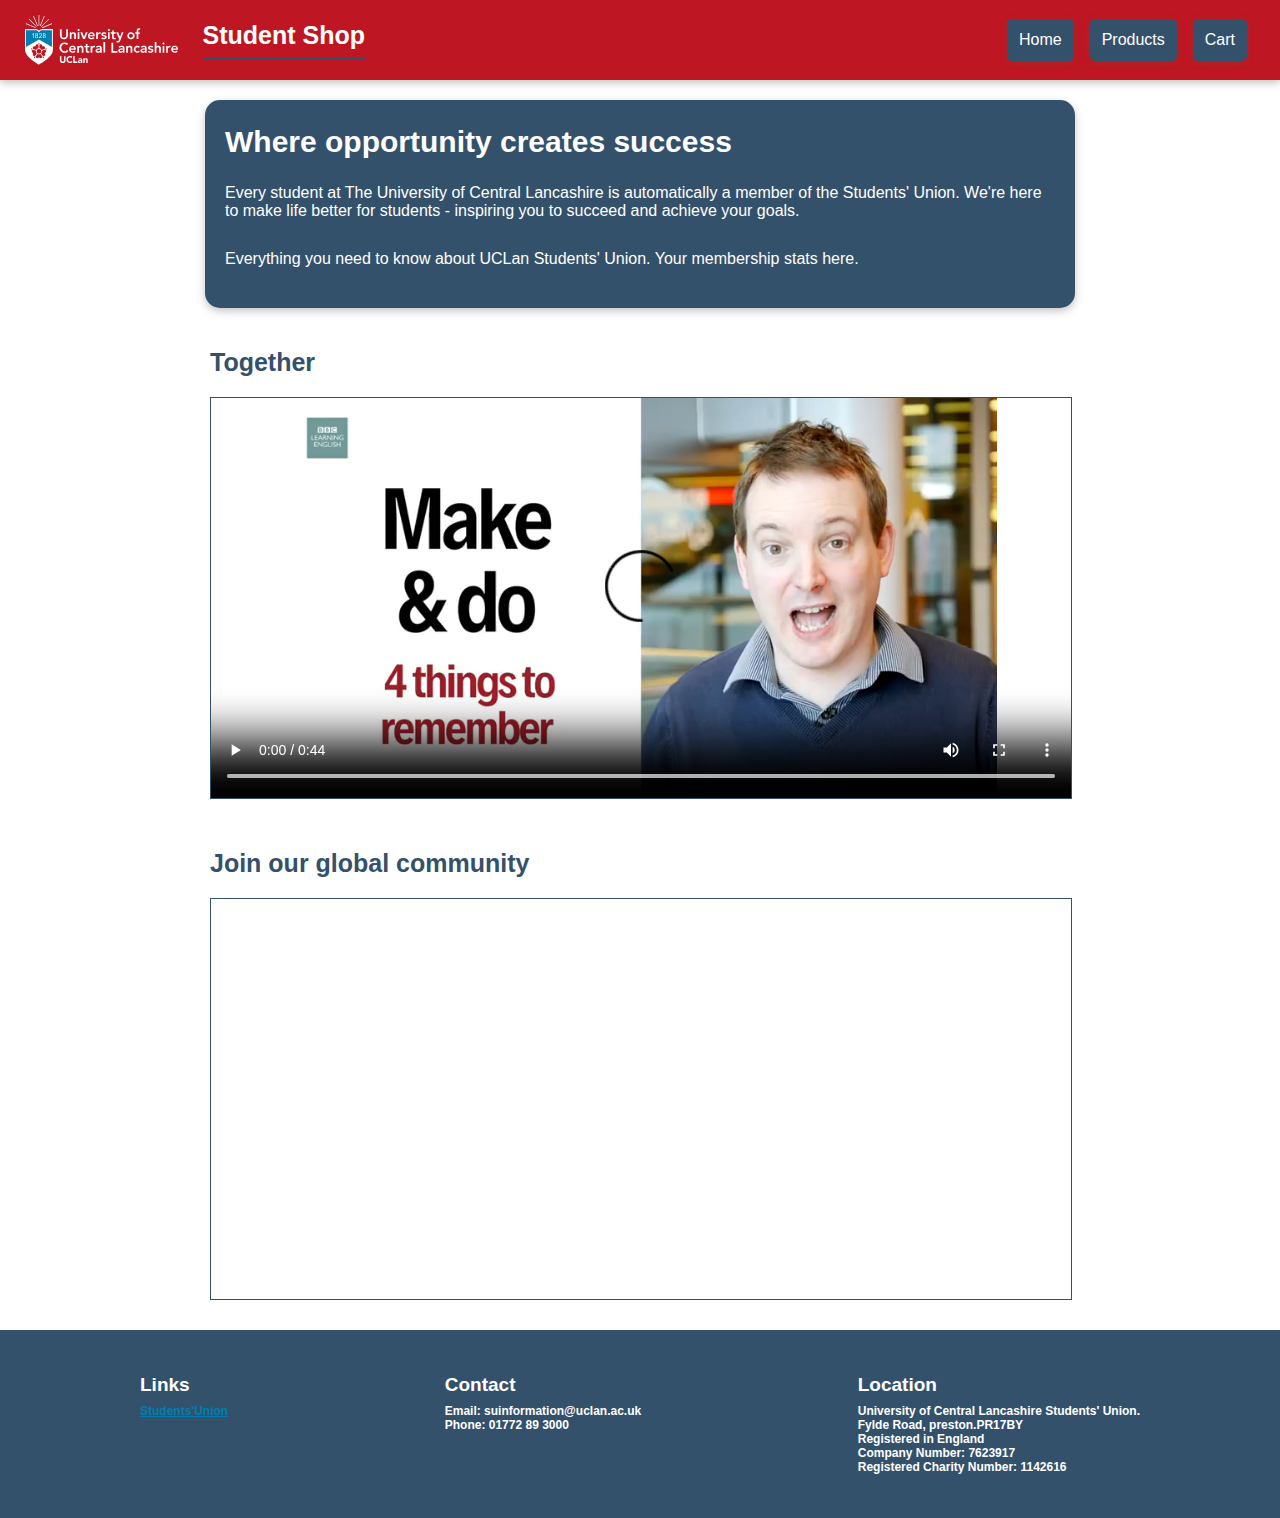
<file: index.html>
<!DOCTYPE html>
<html lang="en">
<head>
    <meta charset="UTF-8">
    <meta http-equiv="X-UA-Compatible" content="IE=edge">
    <meta name="viewport" content="width=device-width, initial-scale=1.0">
    <link rel="stylesheet" href="./styles/style.css">
    <title>project-home</title>
</head>
<body>
    <header id="header" class="header">
        <!-- Nav start -->
        <nav class="nav">
            <div class="LeftContainer">
                <img  class="nav-logo" src="./images/logo.svg" alt="logo"/>
                <h1 class="nav-title">
                    Student Shop
                </h1>
            </div>
            <div class="rightContainer">
                <ul class="nav-list">
                    <a href="./index.html">
                        <li class="button-one">
                            Home
                        </li>
                    </a>
                    <a href="./products.html">
                        <li class="button-one">
                            Products
                        </li>
                    </a>
                    <a href="./cart.html">
                        <li class="button-one">
                            Cart
                        </li>
                    </a>
                </ul>
                <!-- menu icon -->
                <div onclick="clickbtn()" id="menuButton" class="menu-icon-container button-one">
                        <img class="menu-icon" src="./images/menu-icon.png" alt="menu-icon">
                </div>
            </div>
        </nav>
        <!-- Nav end -->
        <!-- mobile-list start -->
        <div id="mobileList" class="mobile-list-container">
            <ul class="mobile-list">
                <a href="./index.html">
                    <li class="button-one">
                        Home
                    </li>
                </a>
                <a href="./products.html">
                    <li class="button-one">
                        Products
                    </li>
                </a>
                <a href="./cart.html">
                    <li class="button-one">
                        Cart
                    </li>
                </a>
            </ul>
        </div>
        <!-- mobile-list end -->
    </header>
    <!-- main start -->
    <main id="main" class="main">
        <div class="main-banner">
            <h1 class="main-banner-title">Where opportunity creates success</h1>
            <P class="main-banner-info">
                Every student at The University of Central Lancashire is automatically a member of the Students' Union.

                We're here to make life better for students - inspiring you to succeed and achieve your goals.
            </P>
            <p class="main-banner-info">
                Everything you need to know about UCLan Students' Union. Your membership stats here.
            </p>
        </div>
        <section class="video-section-one">
            <h3 class="video-title">Together</h3>
            <div class="video-container">
                <!--  video "html element"  -->
                <video id="h-video" width="100%" height="100%" controls>
                    <source src="./video/V-1.mp4" type="video/mp4">
                    this message Show when browser does not support the video tag.
                  </video>
            </div>
        </section>
        <section class="video-section-Two">
            <h3 class="video-title">Join our global community</h3>
            <div class="video-container">
                <!--  youtube video  -->
                <iframe id="y-video" width="100%" height="100%"
                 src="https://www.youtube.com/embed/juKd26qkNAw" frameborder="0" 
                 allow="accelerometer; autoplay; clipboard-write; encrypted-media; gyroscope; picture-in-picture"
                 allowfullscreen>
                </iframe>
            </div>
        </section>
    </main>
    <!-- main end -->
    <!-- footer start -->
    <footer id="footer" class="footer">
        <div class="footer-links">
            <h3 class="footer-title">Links</h3>
            <a href="#">
                <h4>Students'Union</h4>
            </a>
        </div>
        <div class="footer-contact">
            <h3 class="footer-title">Contact</h3>
            <h4>Email: suinformation@uclan.ac.uk</h4>
            <h4>Phone: 01772 89 3000</h4>
        </div>
        <div class="footer-location">
            <h3 class="footer-title">Location</h3>
            <h4>University of Central Lancashire Students' Union.</h4>
            <h4>Fylde Road, preston.PR17BY</h4>
            <h4>Registered in England</h4>
            <h4>Company Number: 7623917</h4>
            <h4>Registered Charity Number: 1142616</h4>
        </div>
    </footer>
    <!-- footer end -->

    <!-- script -->
    <script src="./js/script.js"></script>
</body>
</html>
</file>
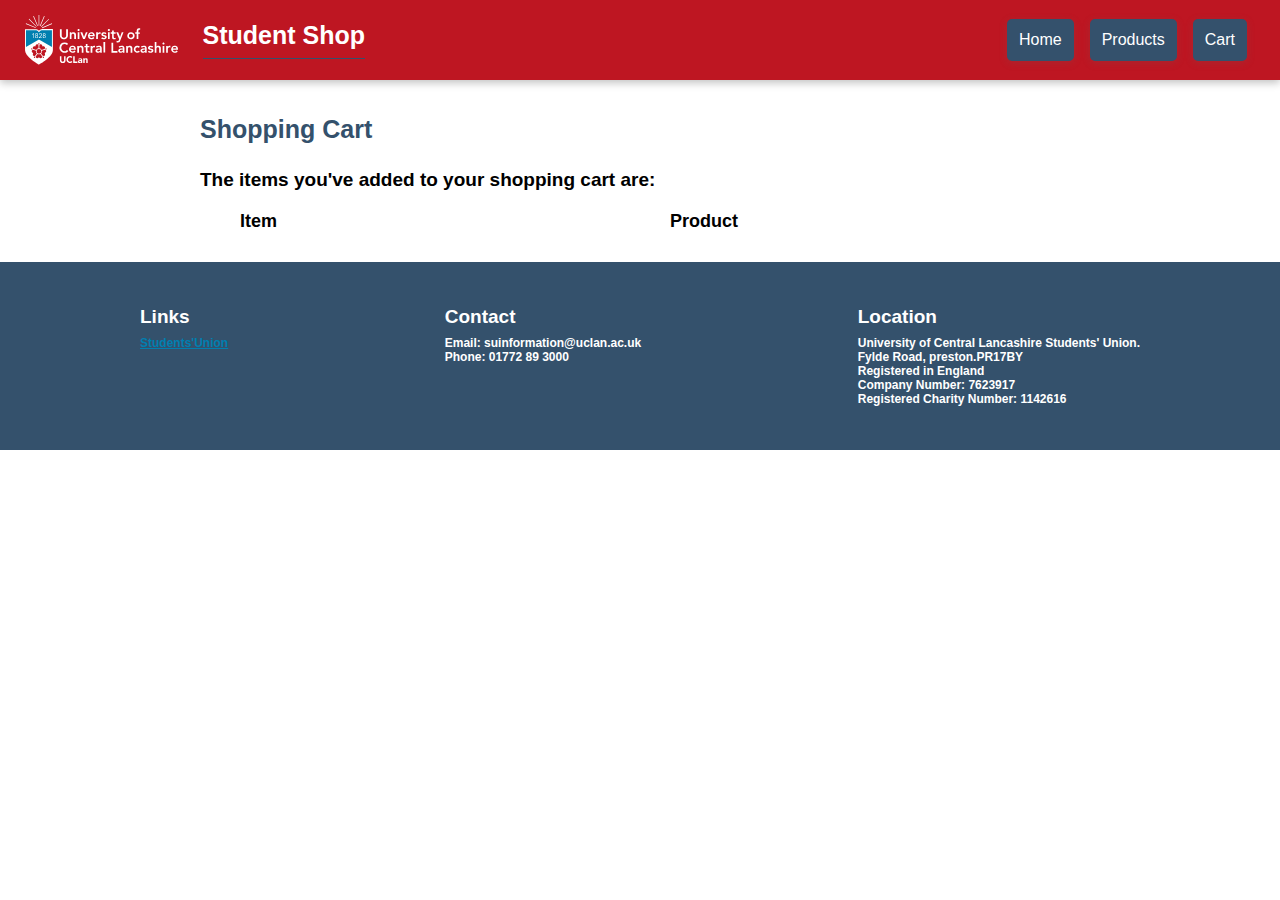
<file: cart.html>
<!DOCTYPE html>
<html lang="en">
<head>
    <meta charset="UTF-8">
    <meta http-equiv="X-UA-Compatible" content="IE=edge">
    <meta name="viewport" content="width=device-width, initial-scale=1.0">
    <link rel="stylesheet" href="./styles/style.css">
    <title>project-cart</title>
</head>
<body>
    <header id="header" class="header">
        <!-- Nav start -->
        <nav class="nav">
            <div class="LeftContainer">
                <img  class="nav-logo" src="./images/logo.svg" alt="logo"/>
                <h1 class="nav-title">
                    Student Shop
                </h1>
            </div>
            <div class="rightContainer">
                <ul class="nav-list">
                    <a href="./index.html">
                        <li class="button-one">
                            Home
                        </li>
                    </a>
                    <a href="./products.html">
                        <li class="button-one">
                            Products
                        </li>
                    </a>
                    <a href="./cart.html">
                        <li class="button-one">
                            Cart
                        </li>
                    </a>
                </ul>
                <!-- menu icon -->
                <div onclick="clickbtn()" id="menuButton" class="menu-icon-container button-one">
                        <img class="menu-icon" src="./images/menu-icon.png" alt="menu-icon">
                </div>
            </div>
        </nav>
        <!-- Nav end -->
        <!-- mobile-list start -->
        <div id="mobileList" class="mobile-list-container">
            <ul class="mobile-list">
                <a href="./index.html">
                    <li class="button-one">
                        Home
                    </li>
                </a>
                <a href="./products.html">
                    <li class="button-one">
                        Products
                    </li>
                </a>
                <a href="./cart.html">
                    <li class="button-one">
                        Cart
                    </li>
                </a>
            </ul>
        </div>
        <!-- mobile-list end -->
    </header>
    <!-- main start -->
    <main id="main" class="main">
        <!-- cart page -->
        <section class="cart-page-section">
            <h1 class="cart-page-title">
                Shopping Cart
            </h1>
            <h3 class="cart-page-info">
                The items you've added to your shopping cart are:
            </h3>
            <div class="cart-page-items-container">
                <div class="cart-page-title-container">
                    <h4 class="cart-page-item-title">
                        Item
                    </h4>
                    <h4 class="cart-page-Product-title">
                        Product
                    </h4>
                </div>
                <!-- cart item start -->
                <div id="cConteainer">
                    <div class="cart-item-container">
                        <div class="cart-item"
                            <img class="cart-item-image" src="./images/items/hoodies/hoodie (1).jpg" alt="cart-item-image">
                            <h4 class="cart-item-name">
                                Bright Green
                            </h4>
                        </div>
                        <div class="cart-item-info">
                            <h3 class="cart-item-product">
                                UCLan Hoodie (34)
                            </h3>
                            <h4 class="cart-item-price">
                                $39.99
                            </h4>
                        </div>
                    </div>
                </div>
                <!-- cart item end -->
            </div>
        </section>
    </main>
    <!-- main end -->
    <!-- footer start -->
    <footer id="footer" class="footer">
        <div class="footer-links">
            <h3 class="footer-title">Links</h3>
            <a href="#">
                <h4>Students'Union</h4>
            </a>
        </div>
        <div class="footer-contact">
            <h3 class="footer-title">Contact</h3>
            <h4>Email: suinformation@uclan.ac.uk</h4>
            <h4>Phone: 01772 89 3000</h4>
        </div>
        <div class="footer-location">
            <h3 class="footer-title">Location</h3>
            <h4>University of Central Lancashire Students' Union.</h4>
            <h4>Fylde Road, preston.PR17BY</h4>
            <h4>Registered in England</h4>
            <h4>Company Number: 7623917</h4>
            <h4>Registered Charity Number: 1142616</h4>
        </div>
    </footer>
    <!-- footer end -->
    <!-- script -->
    <script src="./js/script.js"></script>
</body>
</html>
</file>
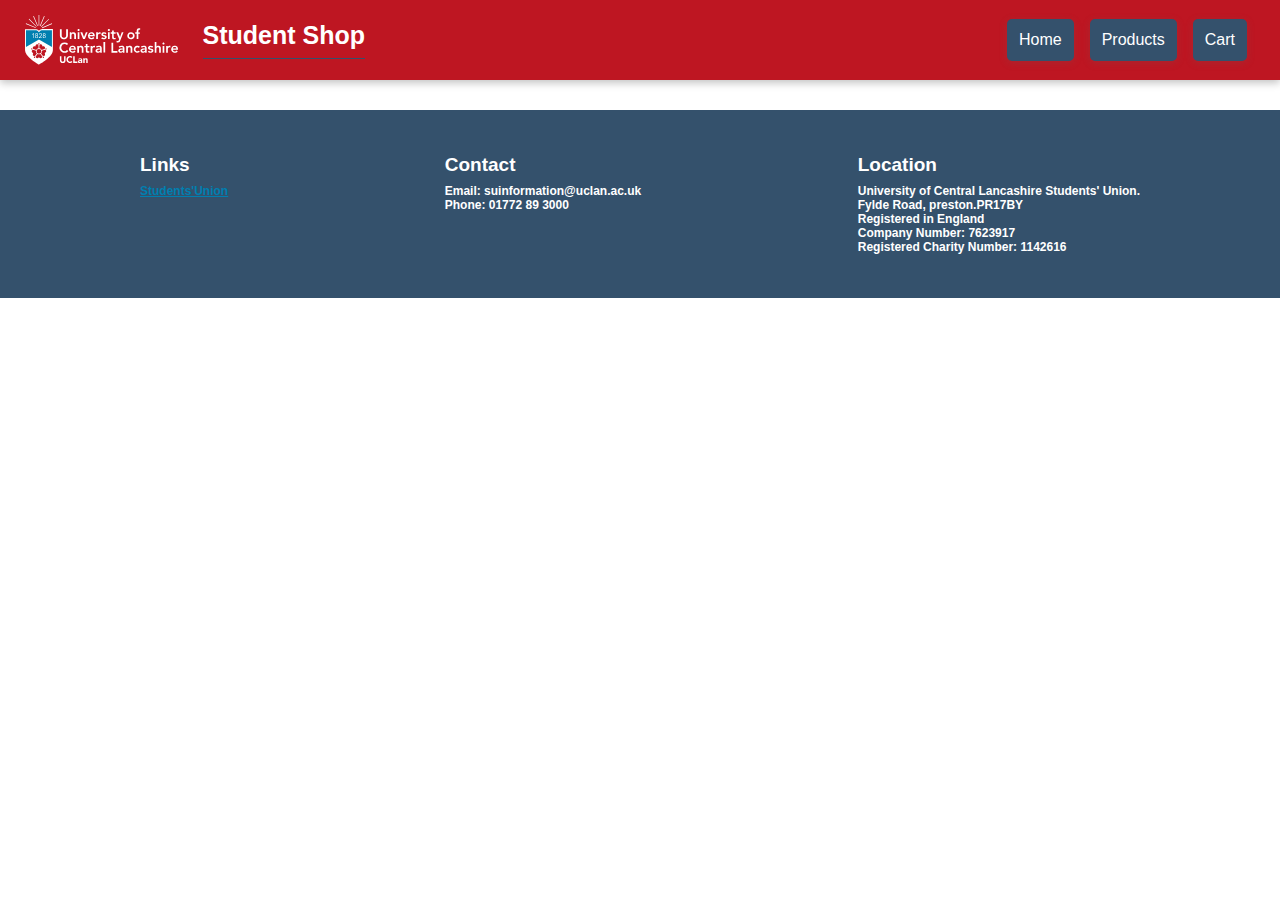
<file: item.html>
<!DOCTYPE html>
<html lang="en">
<head>
    <meta charset="UTF-8">
    <meta http-equiv="X-UA-Compatible" content="IE=edge">
    <meta name="viewport" content="width=device-width, initial-scale=1.0">
    <link rel="stylesheet" href="./styles/style.css">
    <title>project-Item</title>
</head>
<body>
    <header id="header" class="header">
        <!-- Nav start -->
        <nav class="nav">
            <div class="LeftContainer">
                <img  class="nav-logo" src="./images/logo.svg" alt="logo"/>
                <h1 class="nav-title">
                    Student Shop
                </h1>
            </div>
            <div class="rightContainer">
                <ul class="nav-list">
                    <a href="./index.html">
                        <li class="button-one">
                            Home
                        </li>
                    </a>
                    <a href="./products.html">
                        <li class="button-one">
                            Products
                        </li>
                    </a>
                    <a href="./cart.html">
                        <li class="button-one">
                            Cart
                        </li>
                    </a>
                </ul>
                <!-- menu icon -->
                <div onclick="clickbtn()" id="menuButton" class="menu-icon-container button-one">
                        <img class="menu-icon" src="./images/menu-icon.png" alt="menu-icon">
                </div>
            </div>
        </nav>
        <!-- Nav end -->
        <!-- mobile-list start -->
        <div id="mobileList" class="mobile-list-container">
            <ul class="mobile-list">
                <a href="./index.html">
                    <li class="button-one">
                        Home
                    </li>
                </a>
                <a href="./products.html">
                    <li class="button-one">
                        Products
                    </li>
                </a>
                <a href="./cart.html">
                    <li class="button-one">
                        Cart
                    </li>
                </a>
            </ul>
        </div>
        <!-- mobile-list end -->
    </header>
    <!-- main start -->
    <main id="main" class="main">
        <!-- item page -->
        <section id="itemSection" class="item-section">
            <div class="item">
                <div class="item-image-container">
                    <img class="item-image" src="./images/items/hoodies/hoodie (1).jpg" alt="item-image">
                </div>
                <div class="item-info-container">
                    <h4 class="item-name">
                        UCLan Hoodie (7) - Burgundy
                    </h4>
                    <h5 class="item-info">
                        cotton authentic character and practicality are combined in this comfy  warm and luxury hoodie for students that goes with everything to create casual looks
                    </h5>
                    <h5 class="item-price">
                        Only £39.99
                    </h5>
                    <button class="item-buy-button button-one">
                        Buy
                    </button>
                </div>
        </section>
        </div>
        <!-- item page -->
    </main>
    <!-- main end -->
    <!-- footer start -->
    <footer id="footer" class="footer">
        <div class="footer-links">
            <h3 class="footer-title">Links</h3>
            <a href="#">
                <h4>Students'Union</h4>
            </a>
        </div>
        <div class="footer-contact">
            <h3 class="footer-title">Contact</h3>
            <h4>Email: suinformation@uclan.ac.uk</h4>
            <h4>Phone: 01772 89 3000</h4>
        </div>
        <div class="footer-location">
            <h3 class="footer-title">Location</h3>
            <h4>University of Central Lancashire Students' Union.</h4>
            <h4>Fylde Road, preston.PR17BY</h4>
            <h4>Registered in England</h4>
            <h4>Company Number: 7623917</h4>
            <h4>Registered Charity Number: 1142616</h4>
        </div>
    </footer>
    <!-- footer end -->

    <!-- script -->
    <script src="./js/script.js"></script>
</body>
</html>
</file>
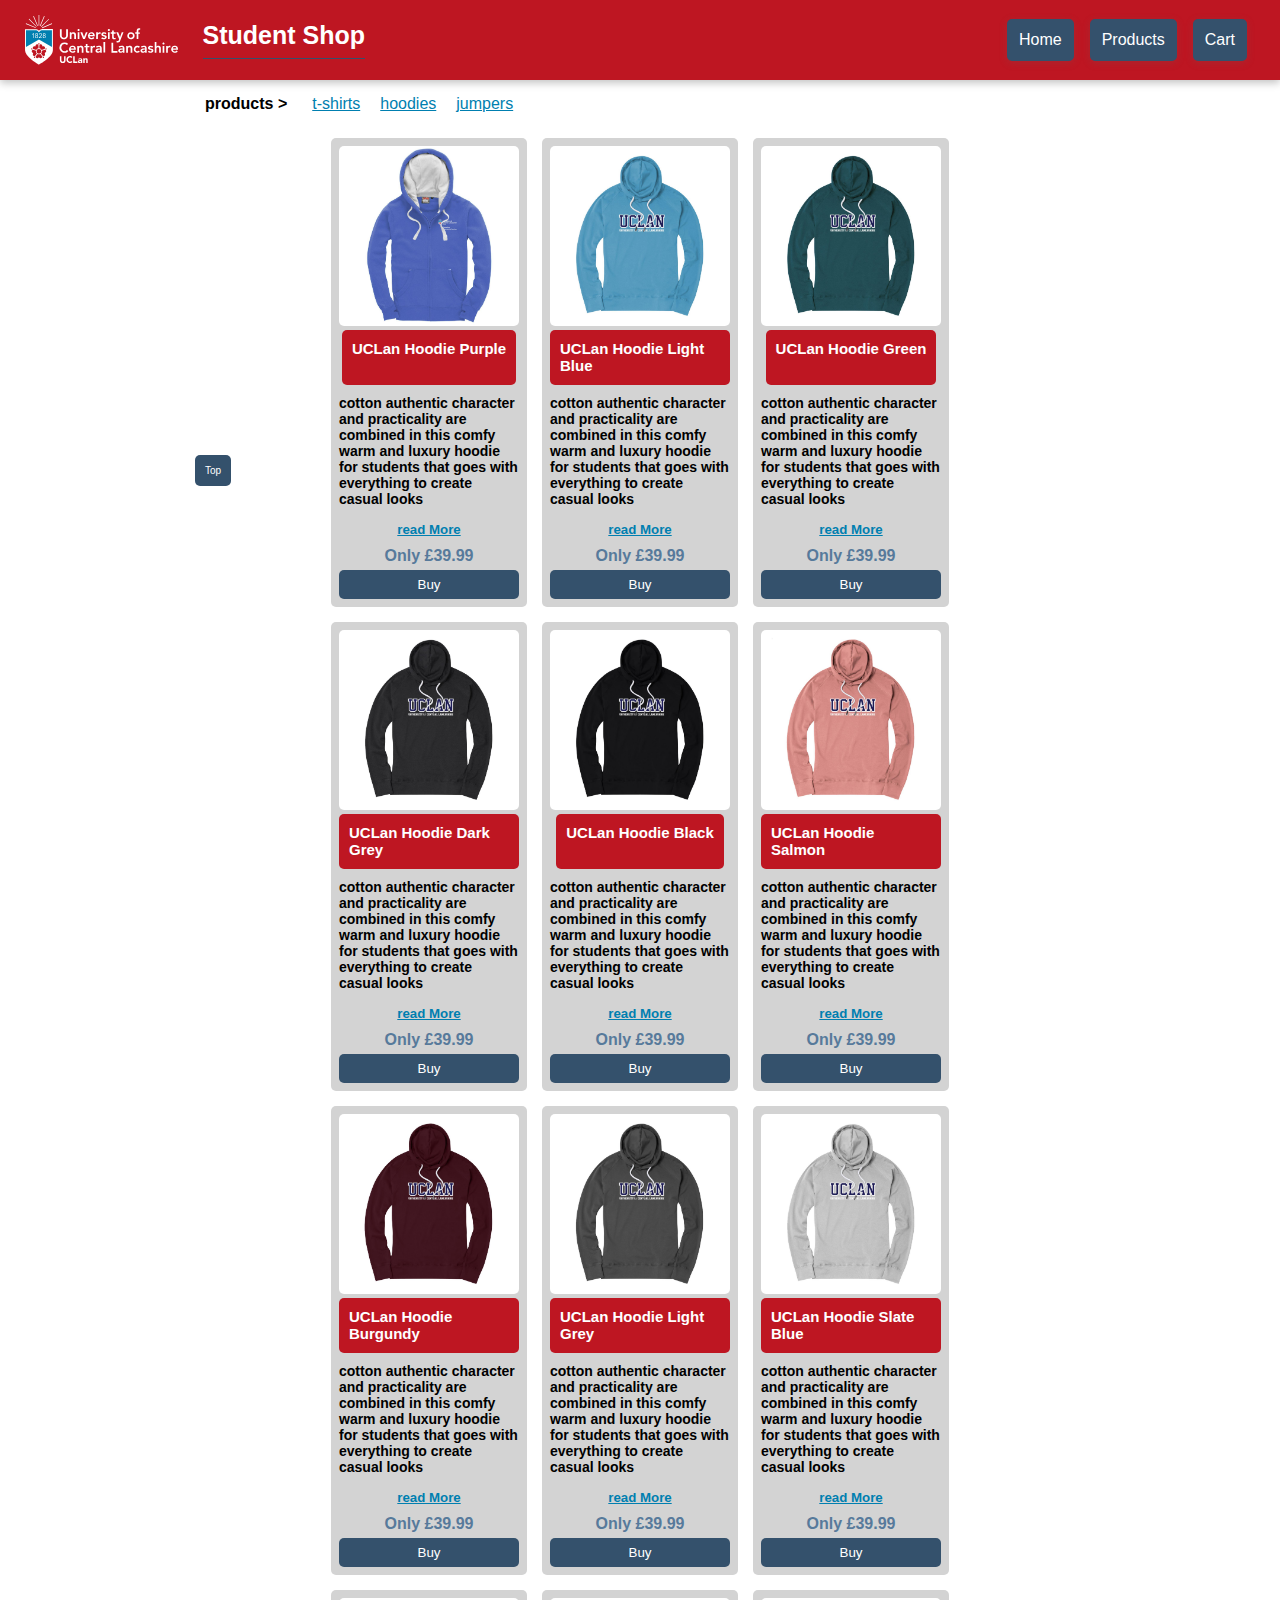
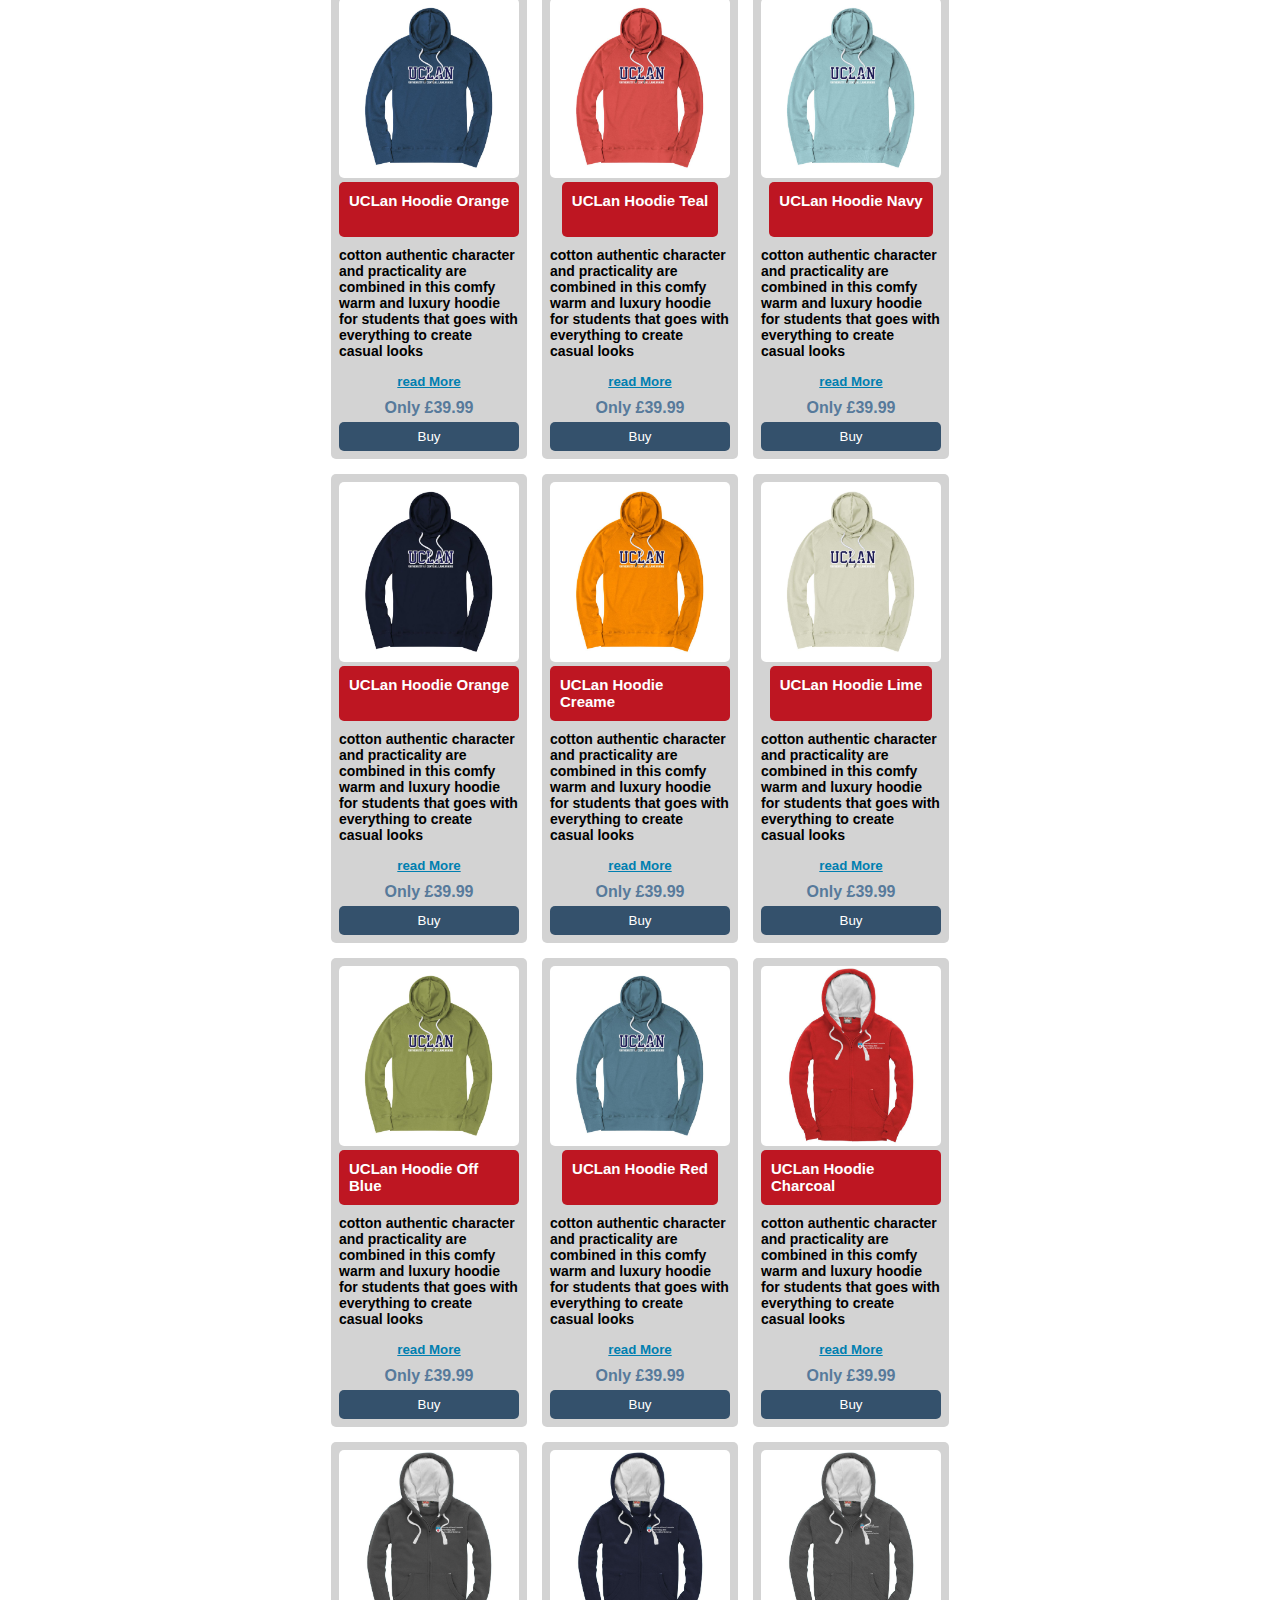
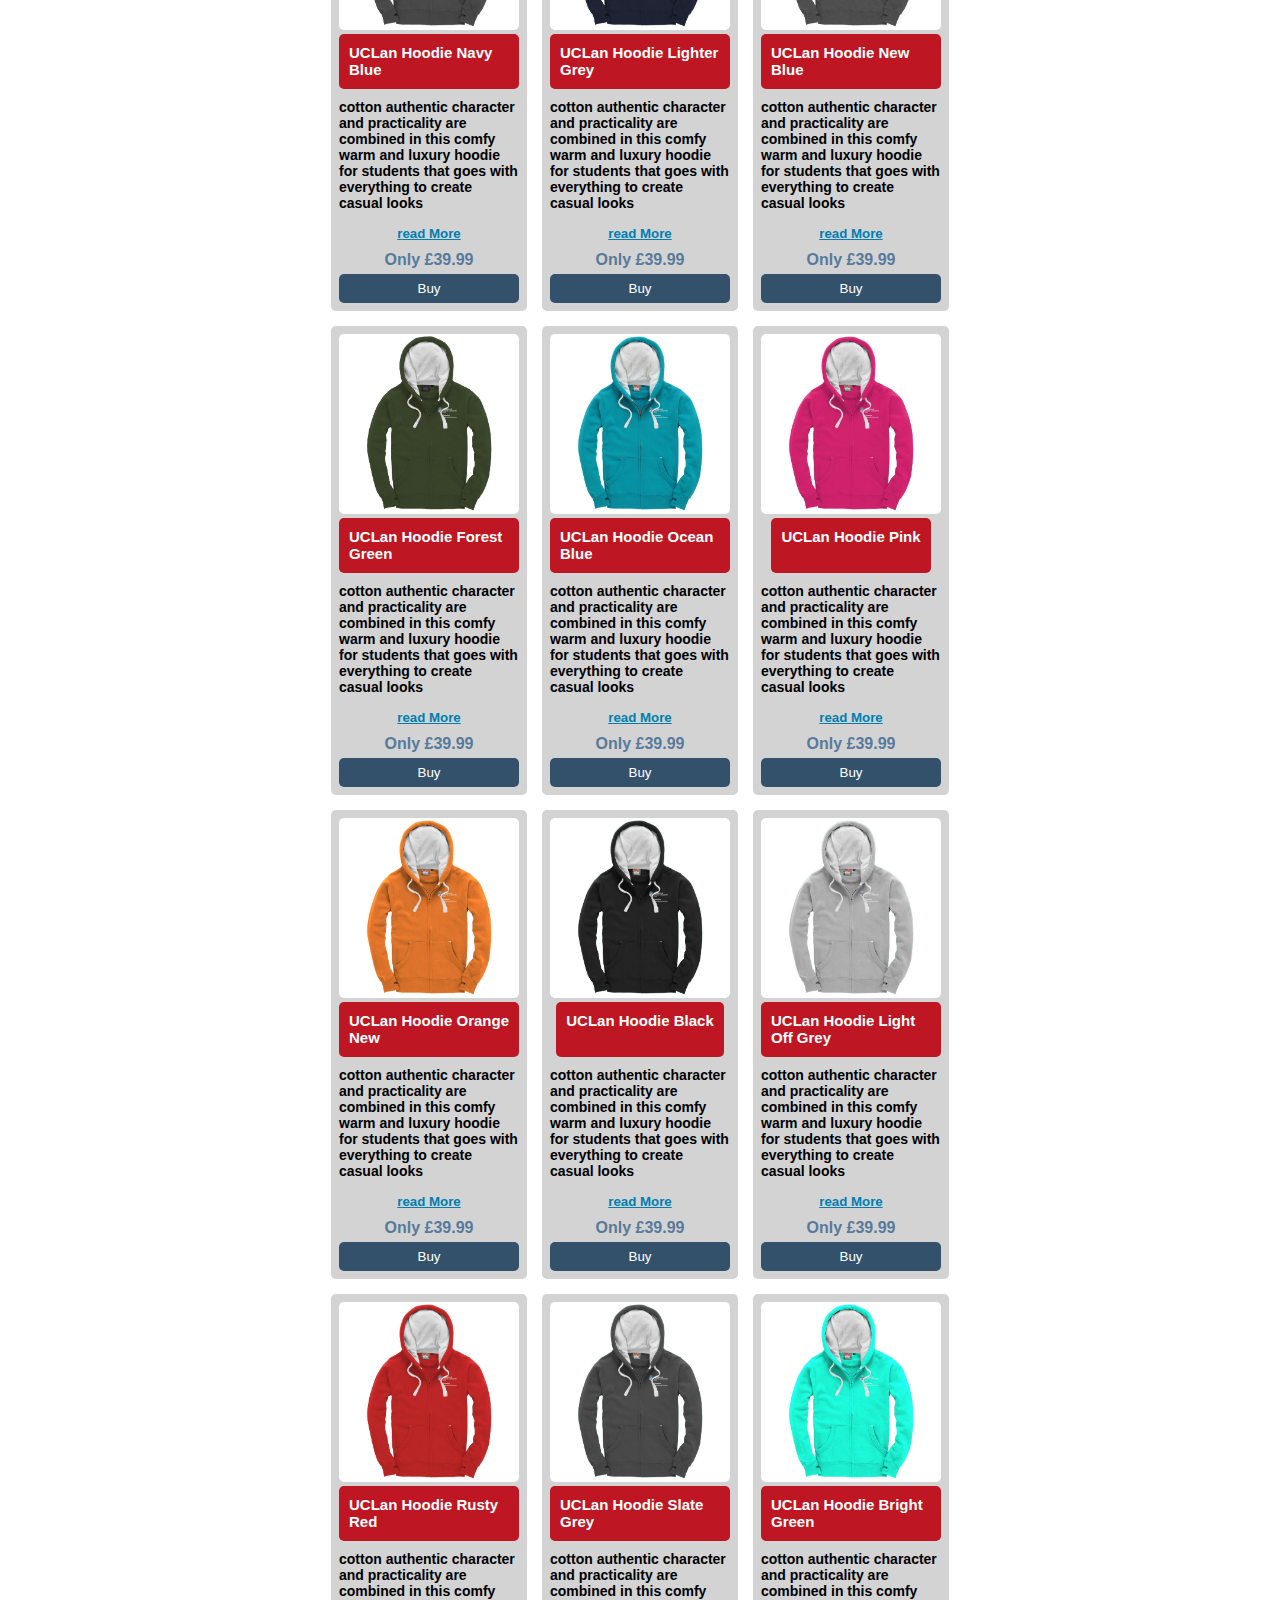
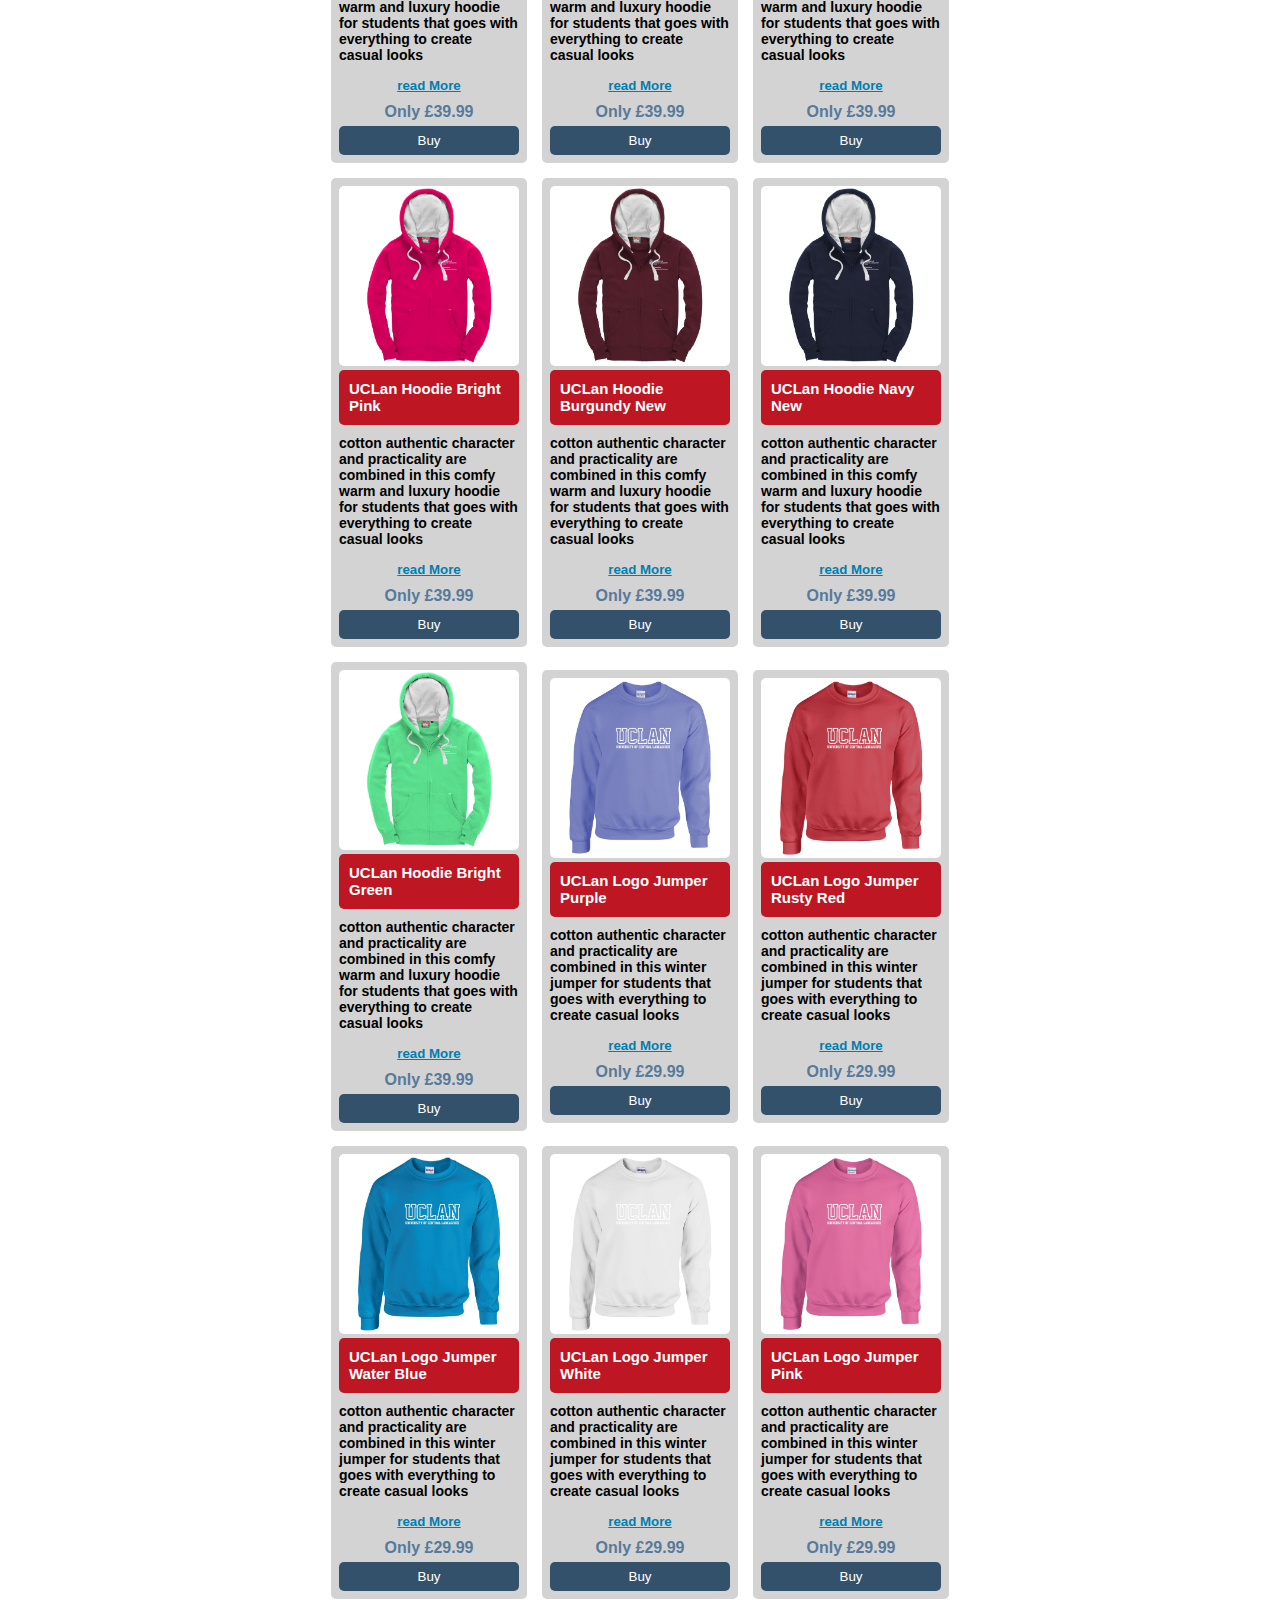
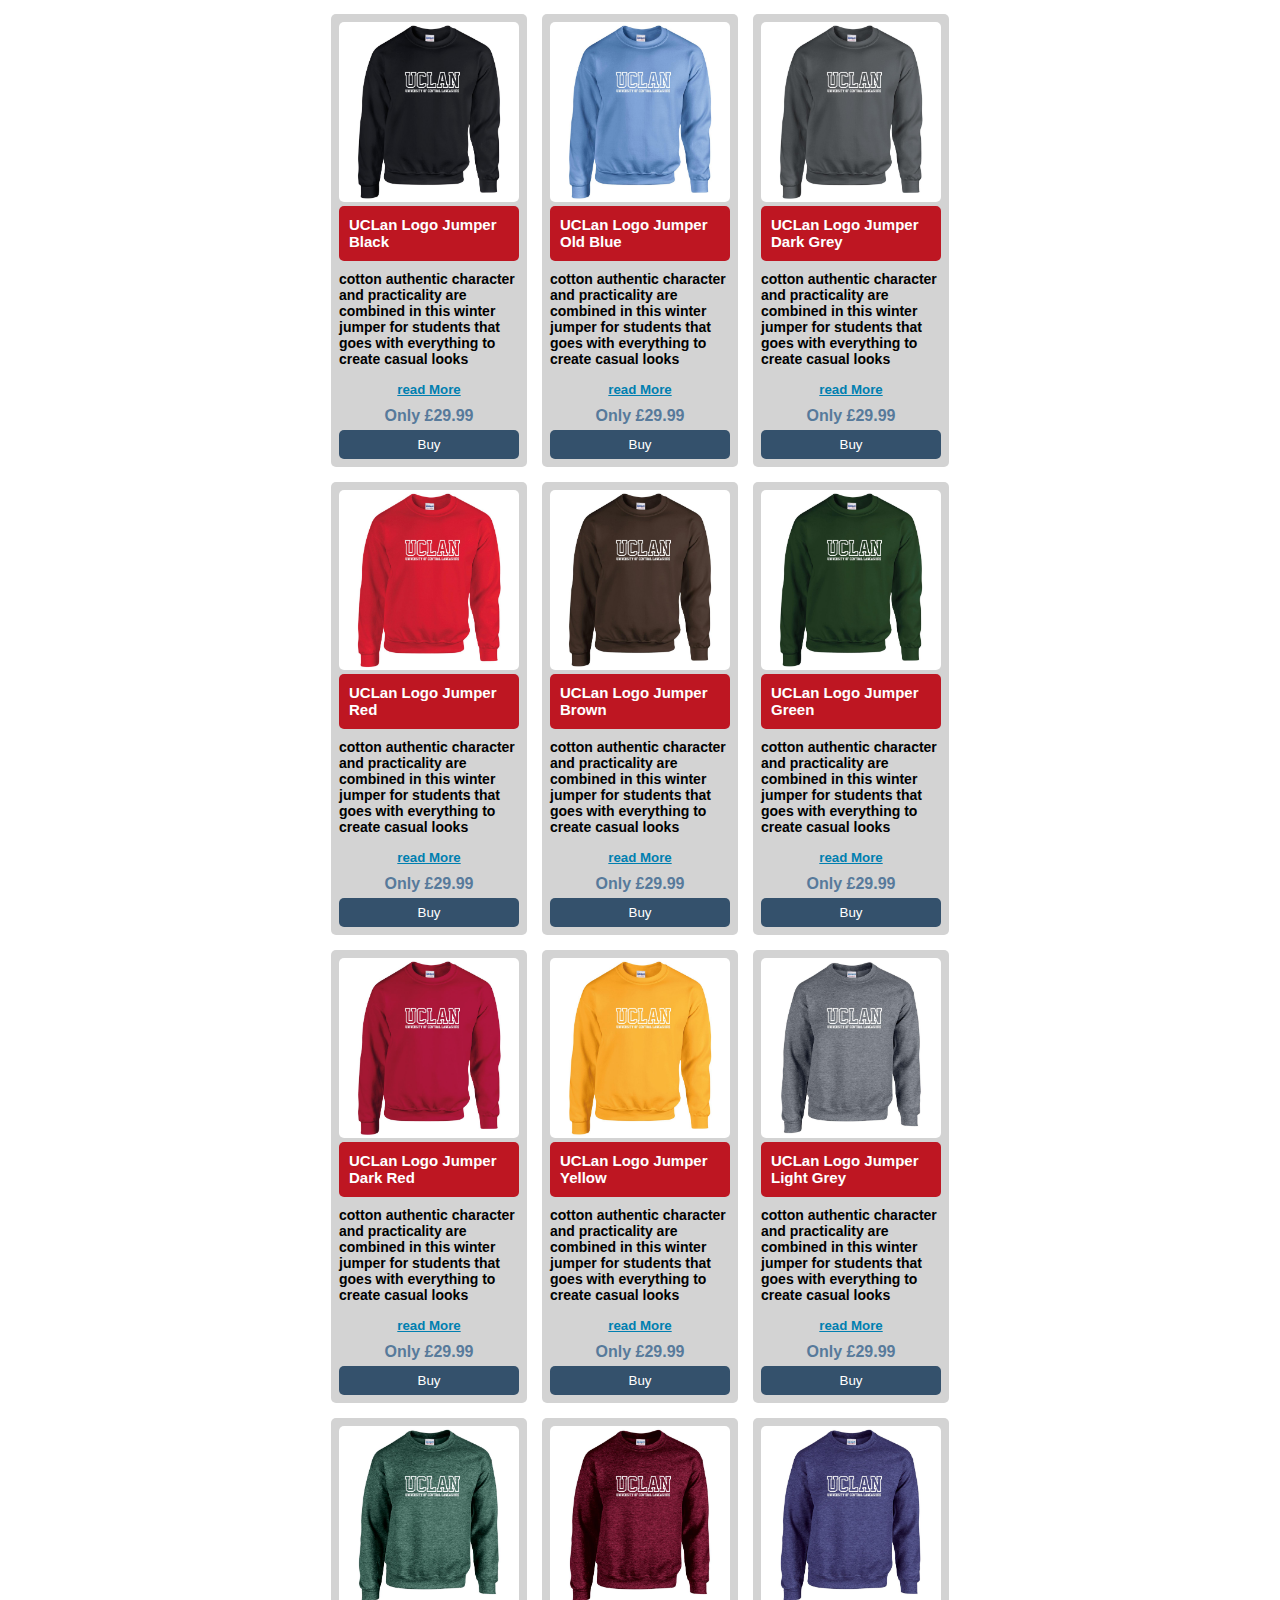
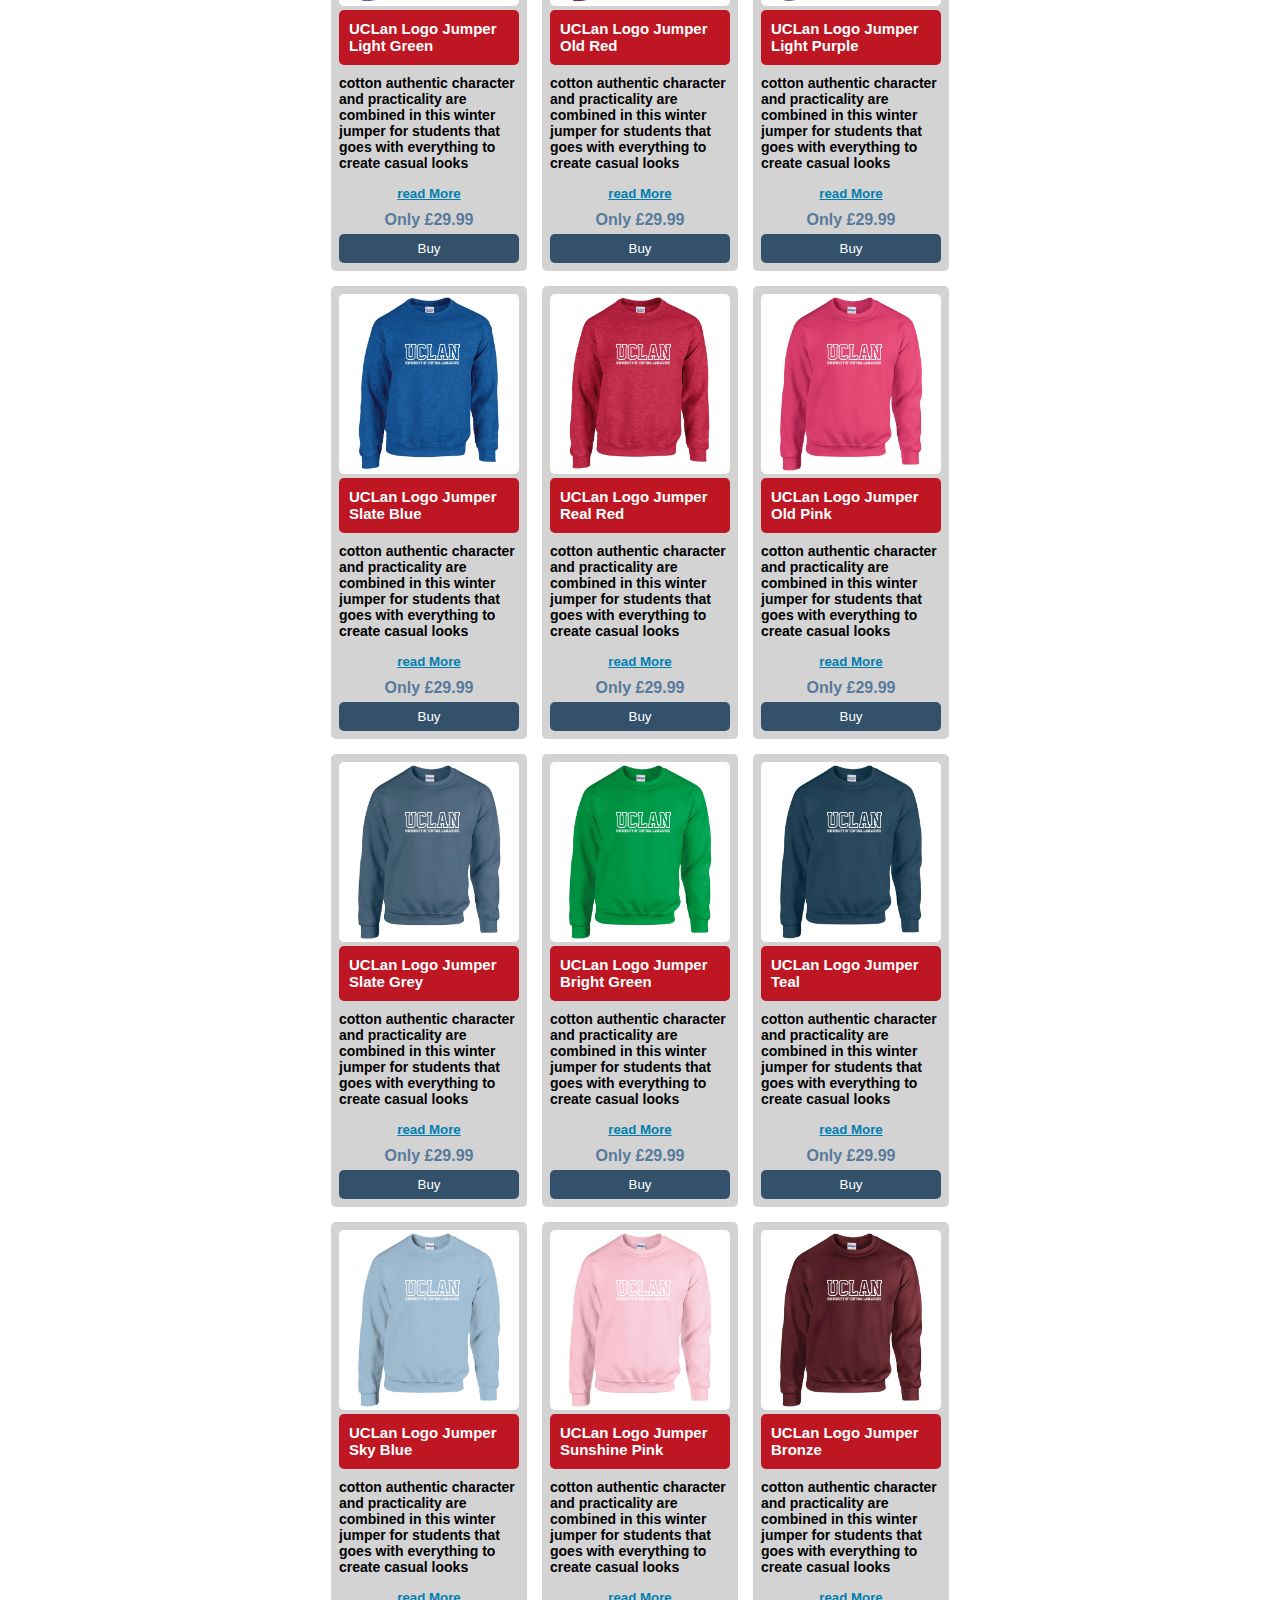
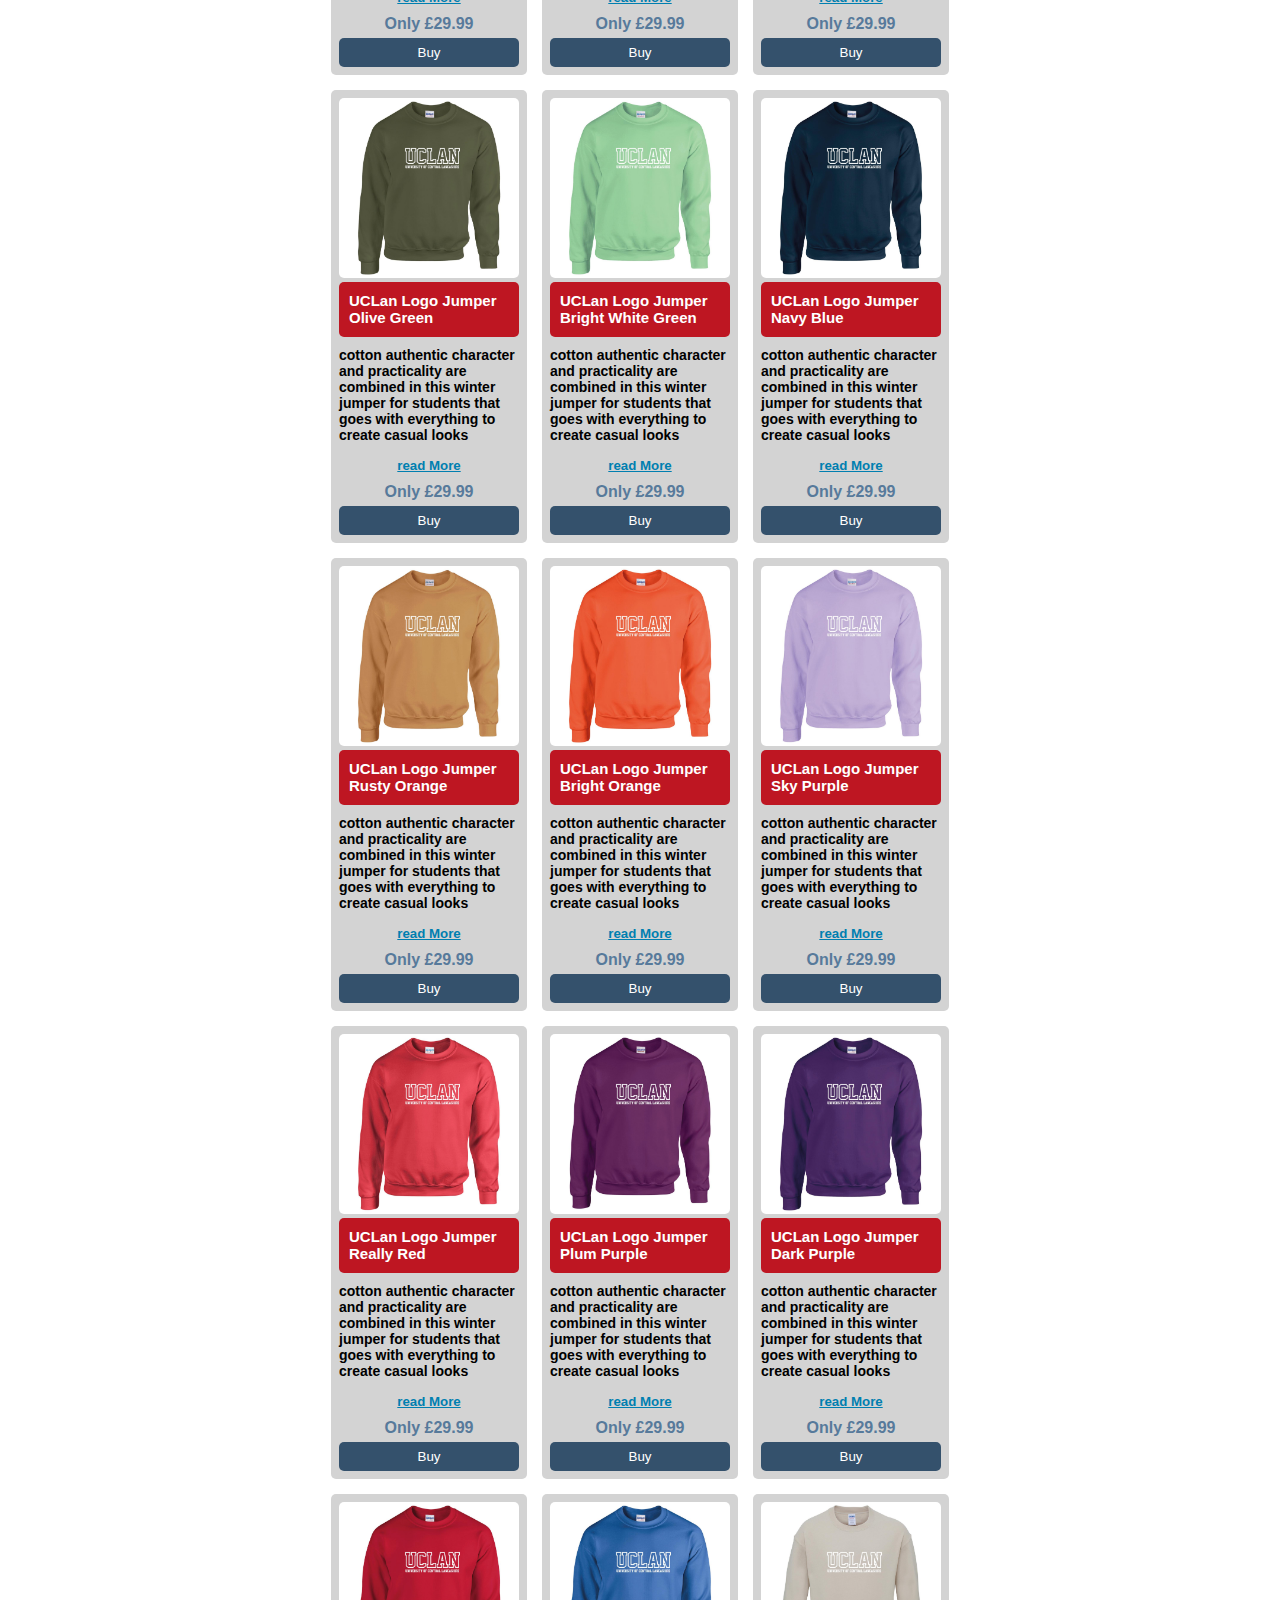
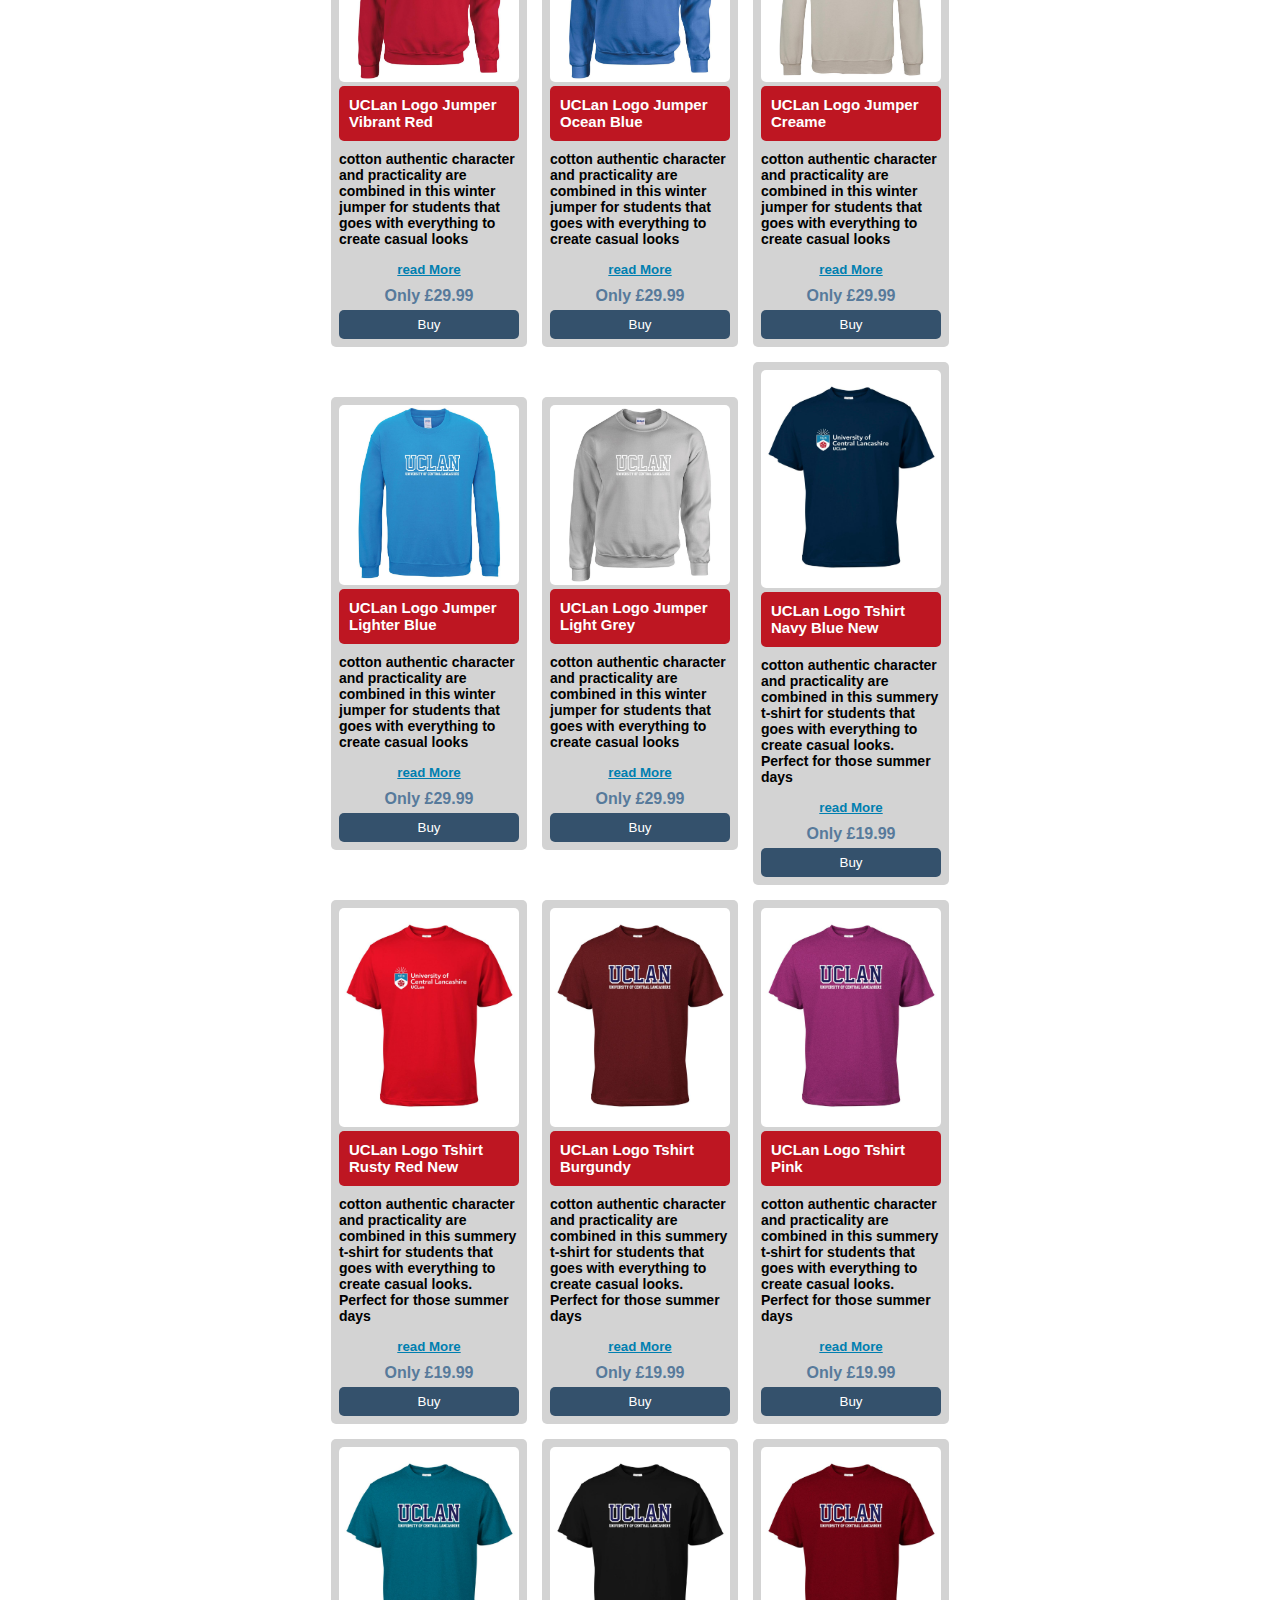
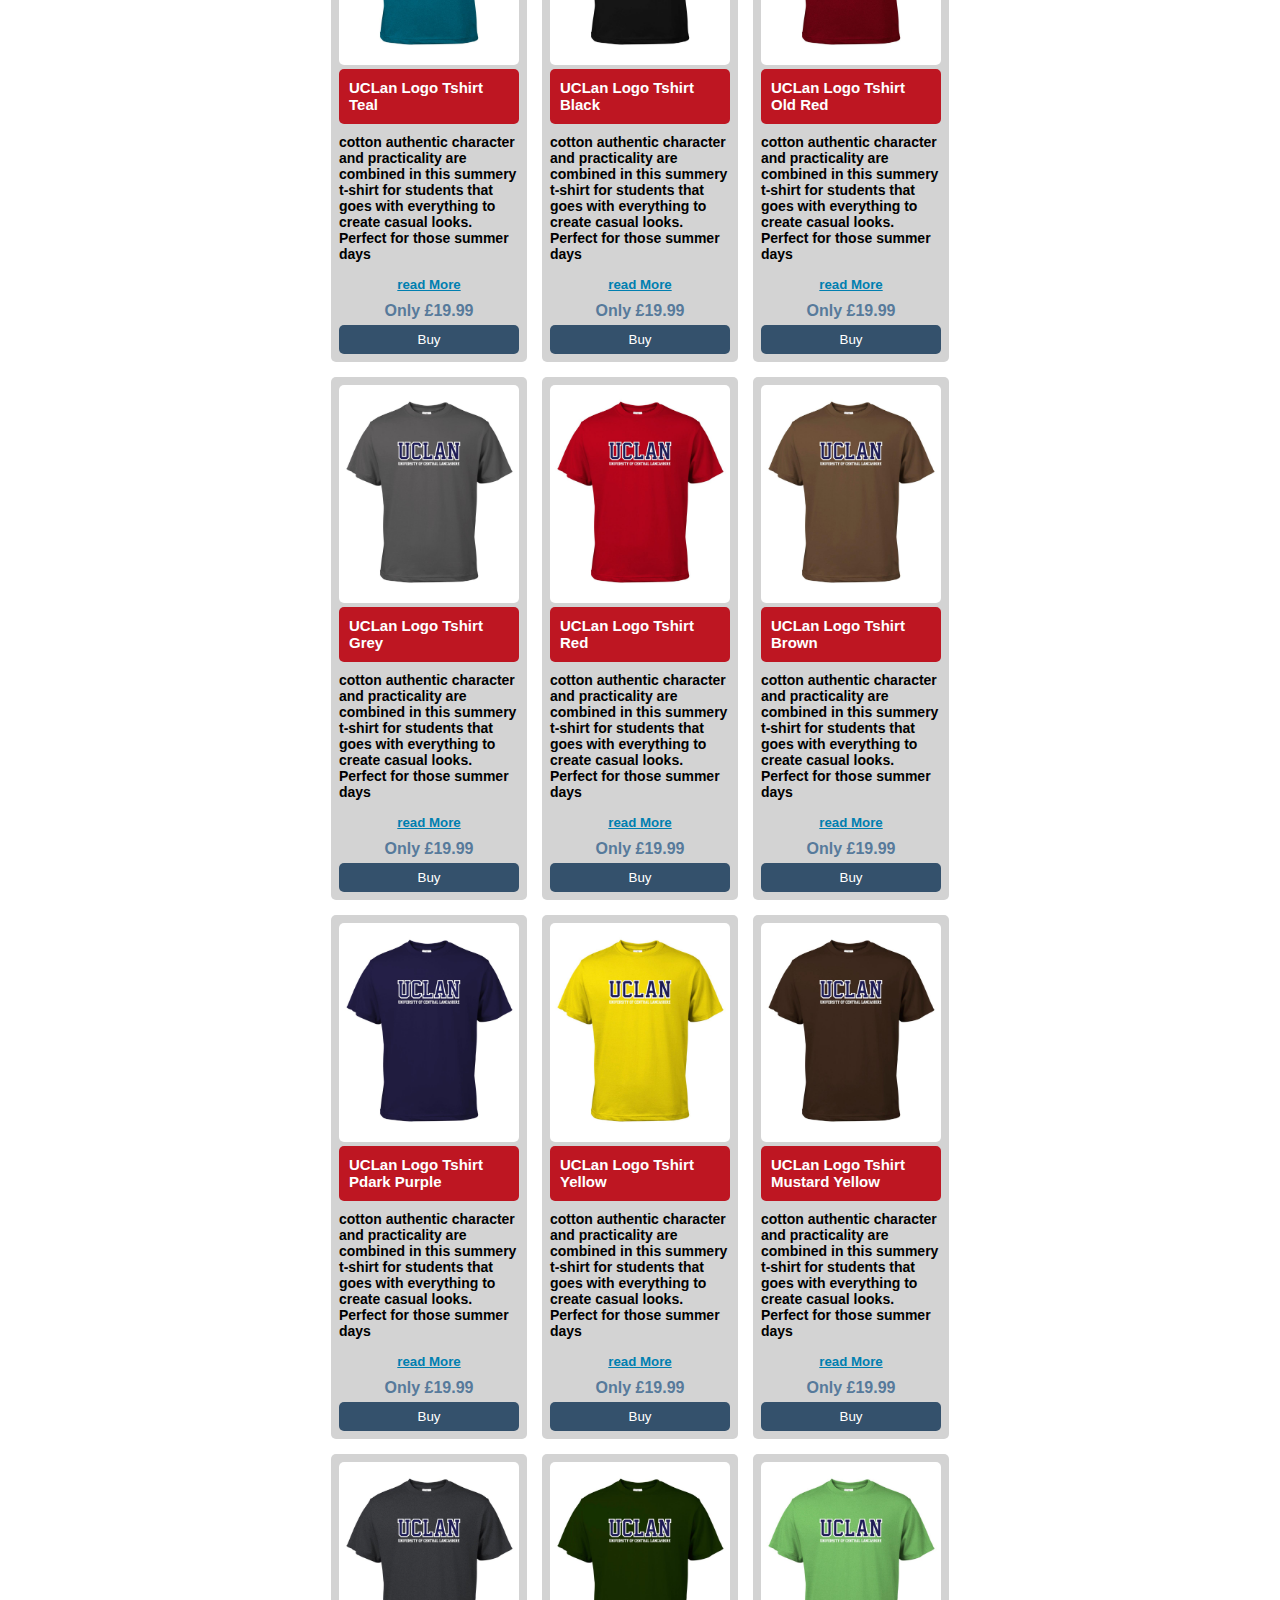
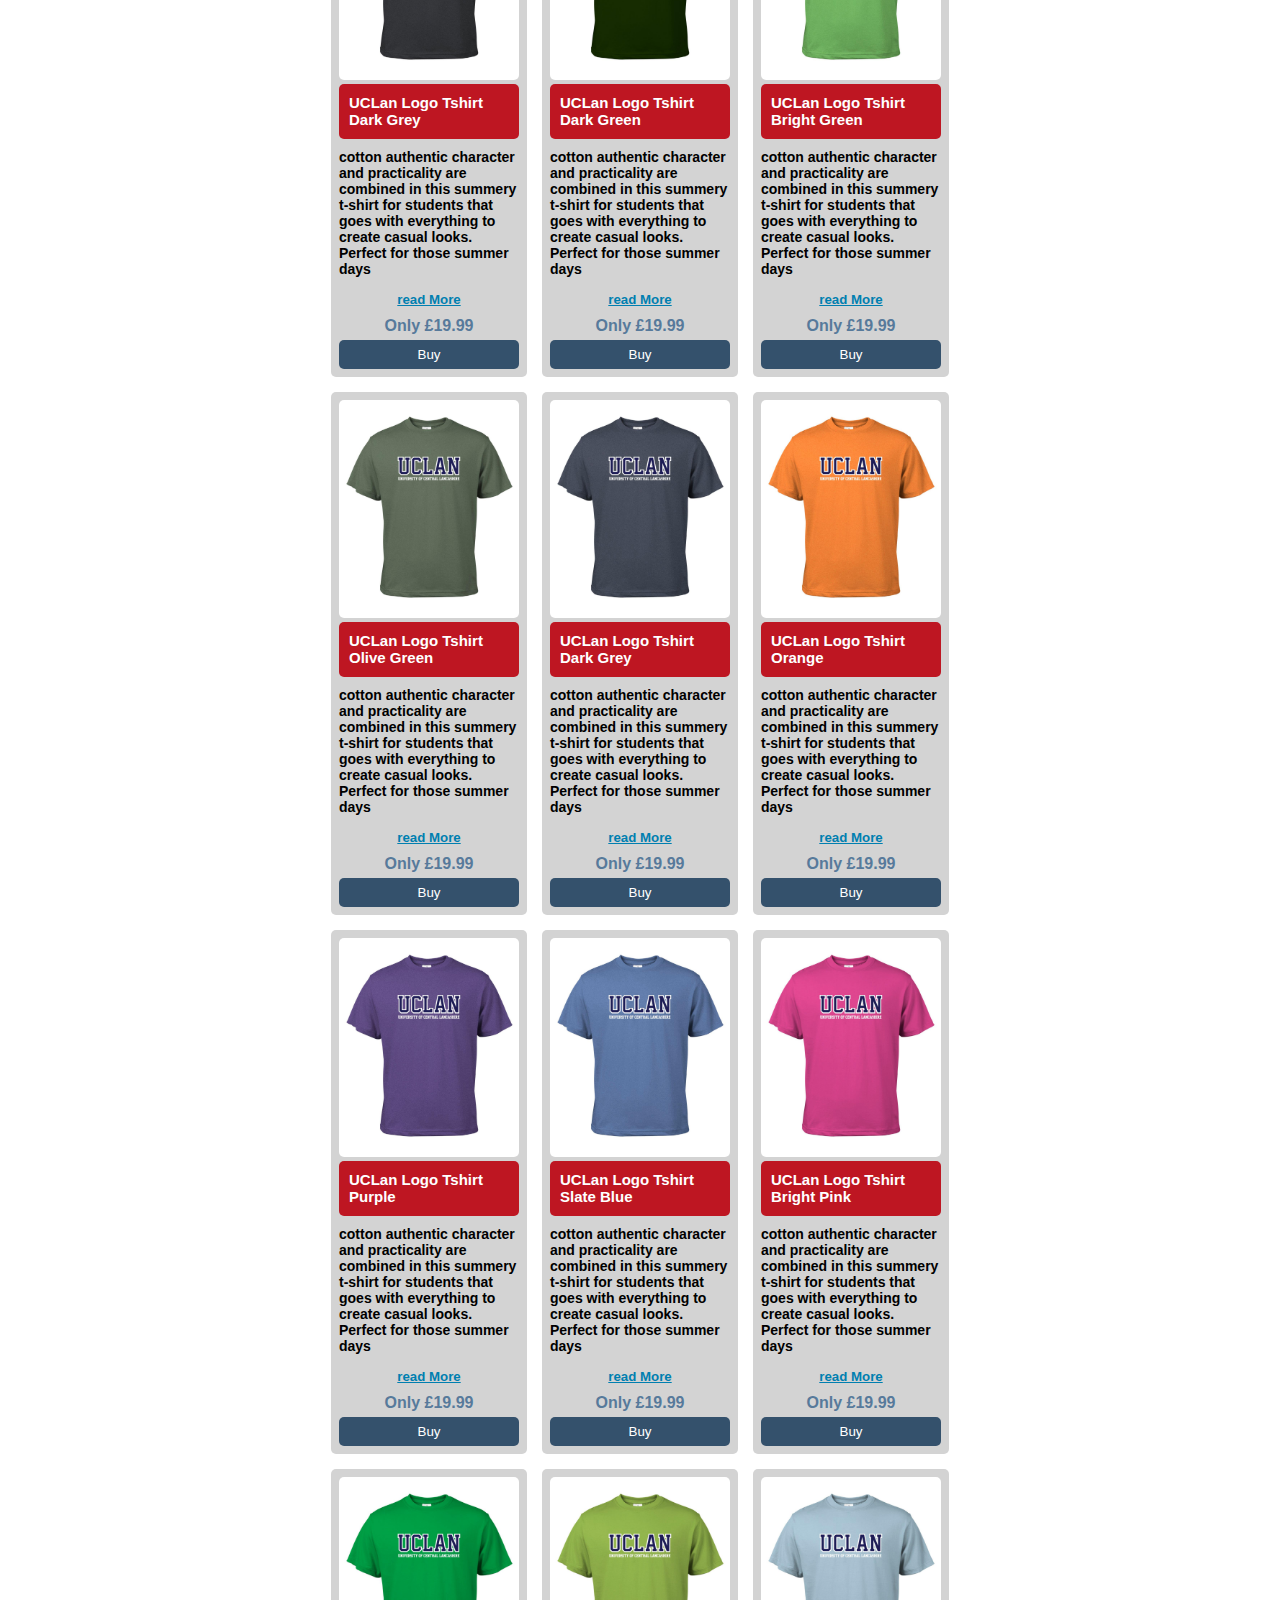
<file: products.html>
<!DOCTYPE html>
<html lang="en">
<head>
    <meta charset="UTF-8">
    <meta http-equiv="X-UA-Compatible" content="IE=edge">
    <meta name="viewport" content="width=device-width, initial-scale=1.0">
    <link rel="stylesheet" href="./styles/style.css">

    <title>project-products</title>
</head>
<body>
    <header id="header" class="header">
        <!-- Nav start -->
        <nav class="nav">
            <div class="LeftContainer">
                <img  class="nav-logo" src="./images/logo.svg" alt="logo"/>
                <h1 class="nav-title">
                    Student Shop
                </h1>
            </div>
            <div class="rightContainer">
                <ul class="nav-list">
                    <a href="./index.html">
                        <li class="button-one">
                            Home
                        </li>
                    </a>
                    <a href="./products.html">
                        <li class="button-one">
                            Products
                        </li>
                    </a>
                    <a href="./cart.html">
                        <li class="button-one">
                            Cart
                        </li>
                    </a>
                </ul>
                <!-- menu icon -->
                <div onclick="clickbtn()" id="menuButton" class="menu-icon-container button-one">
                        <img class="menu-icon" src="./images/menu-icon.png" alt="menu-icon">
                </div>
            </div>
        </nav>
        <!-- Nav end -->
        <!-- mobile-list start -->
        <div id="mobileList" class="mobile-list-container">
            <ul class="mobile-list">
                <a href="./index.html">
                    <li class="button-one">
                        Home
                    </li>
                </a>
                <a href="./products.html">
                    <li class="button-one">
                        Products
                    </li>
                </a>
                <a href="./cart.html">
                    <li class="button-one">
                        Cart
                    </li>
                </a>
            </ul>
        </div>
        <!-- mobile-list end -->
    </header>
    <!-- main start -->
    <main id="main" class="main">
        <div class="products-category">
            <h4>
                products >
            </h4>
            <a href="#UCLan Logo Tshirt">
                t-shirts
            </a>
            <a href="#UCLan Hoodie">
                hoodies
            </a>
            <a href="#UCLan Logo Jumper">
                jumpers
            </a>
        </div>
        <!-- go to top button in product page start -->
        <a href="#header" class="go-top-button">
            Top
        </a>
        <!-- go to top button in product page end -->
        <div id="product-container" class="products-container">
            <!-- product start -->
            <div class="product">
                <div class="product-image-container">
                    <img class="product-image" src="./images/items/hoodies/hoodie (1).jpg" alt="product-image">
                </div>
                <div class="product-info-container">
                    <h4 class="product-name">
                        UCLan Hoodie (7) - Burgundy
                    </h4>
                    <h5 class="product-info">
                        cotton authentic character and practicality are combined in this comfy  warm and luxury hoodie for students that goes with everything to create casual looks
                    </h5>
                    <h5 class="product-readmore">
                        <a href="#">
                            Read More
                        </a>
                    </h5>
                    <h5 class="product-price">
                        Only £39.99
                    </h5>
                    <button class="product-buy-button button-one">
                        Buy
                    </button>
                </div>
            </div>
            <!-- product end -->
        </div>
    </main>
    <!-- main end -->
    <!-- footer start -->
    <footer id="footer" class="footer">
        <div class="footer-links">
            <h3 class="footer-title">Links</h3>
            <a href="#">
                <h4>Students'Union</h4>
            </a>
        </div>
        <div class="footer-contact">
            <h3 class="footer-title">Contact</h3>
            <h4>Email: suinformation@uclan.ac.uk</h4>
            <h4>Phone: 01772 89 3000</h4>
        </div>
        <div class="footer-location">
            <h3 class="footer-title">Location</h3>
            <h4>University of Central Lancashire Students' Union.</h4>
            <h4>Fylde Road, preston.PR17BY</h4>
            <h4>Registered in England</h4>
            <h4>Company Number: 7623917</h4>
            <h4>Registered Charity Number: 1142616</h4>
        </div>
    </footer>
    <!-- footer end -->
    
     <!-- script -->
    <script src="./js/script.js"></script>
</body>
</html>
</file>
<file: styles/style.css>
*{
    margin: 0;
    padding: 0;
}
body{
    font-family: sans-serif;
    scroll-behavior: smooth;
}
body a{
    color: #007fb0;
}

:root{
    --primary-color: #BE1622;
    --secondary-color: #34516c;
    --secondary-slate-color: #577a9b;
}

.button-one{
    background: var(--secondary-color);
    border-radius: 5px;
    cursor: pointer;
    box-shadow: rgba(99, 99, 99, 0.2) 0px 2px 8px 0px;
}
.button-one:hover{
    background: var(--secondary-slate-color);
}

/* ------- Header styles -------- */

.header{
    width: 100%;
}
.nav{
    background: var(--primary-color);
    padding: 0 25px;
    color: #fff;
    height: 80px;
    display: flex;
    align-items: center;
    justify-content: space-between;
    box-shadow: rgba(0, 0, 0, 0.24) 0px 3px 8px;
}
.LeftContainer{
    display: flex;
    align-items: center;
}

.nav-logo{
    height: 50px;
}
.nav-title{
    font-size: 25px;
    margin-left: 25px;
    padding-bottom: 8px;
    border-bottom: 1px solid var(--secondary-color);
}
.rightContainer{
    display: flex;
    align-items: center;
}
.nav-list{
    display: flex;
}
.nav-list li{
    list-style: none;
    margin: 8px;
    padding: 12px;
}

.nav-list a{
    color: #fff;
    text-decoration: none;
}
/* menu icon */
/* display only on mobile */
.menu-icon-container{
    display: none;
    height: 25px;
    padding: 5px;
}

.menu-icon{
    height: 100%;
}
/* display only on mobile */
.mobile-list-container{
    background: #919cad;
    height: 60px;
    flex-direction: column;
    justify-content: center;
    align-items: center;
    display: none;
}

.newClass{
    display: flex;
}
.mobile-list{
    display: flex;
    justify-content: center;
    align-items: center;
}
.mobile-list li{
    padding: 10px;
    list-style: none;
}
.mobile-list a{
    padding: 5px;
    text-decoration: none;
    color: #fff;
    font-size: 12px;
}

/* ------- main  styles -------- */

.main{
    padding: 5px 0;
    max-width: 900px;
    margin: 0 auto;
    width: 100%;
    overflow-x: hidden;
}
.main-banner , .video-section-one, .video-section-Two{
    padding: 25px 20px;
}
.main-banner{
    background: var(--secondary-color);
    border-radius: 15px;
    margin: 15px;
    display: flex;
    flex-direction: column;
    box-shadow: rgba(0, 0, 0, 0.24) 0px 3px 8px;
}
.main-banner-title{
    font-size: 30px;
    padding-bottom: 10px;
    color: #fff;
}
.main-banner-info{
    font-size: 16px;
    margin: 15px 0;
    color: #fff;
}

.video-title{
    font-size: 25px;
    color: var(--secondary-color);
    margin-bottom: 20px;
}
.video-container{
    width: 100%;
    height: 400px;
    border: 1px solid var(--secondary-color);
}

/* ------- footer styles -------- */

.footer{
    background: var(--secondary-color);
    position: sticky;
    color: #fff;
    display: flex;
    flex-wrap: wrap;
    padding: 2rem 8rem;
    justify-content: space-between;
}
.footer-links , .footer-contact , .footer-location{
    margin: 12px;
}
.footer-title{
    font-size: 19px;
    margin-bottom: 8px;
}
.footer-links h4 , .footer-contact h4 , .footer-location h4{
    font-size: 12px;
}


/* -------- products page styles --------*/
.products-category{
    display: flex;
    align-items: center;
    margin-top: 10px;
}
.products-category h4{
    margin: 0 15px;
}
.products-category a{
    margin: 0 10px;
}
/* go to top button in product page */
.go-top-button{
    background: var(--secondary-color);
    display: flex;
    position: fixed;
    padding: 10px;
    border-radius: 5px;
    top: 50%;
    margin: 5px;
    color: #fff;
    text-decoration: none;
    font-size: 10px;
}

.products-container{
    margin: 20px 30px;
    display: grid;
    grid-template-columns: auto auto auto ;
    justify-content: center;
    align-items: center;
    grid-gap: 5px;
}
.product{
    width: 180px;
    background: lightgray;
    display: flex;
    flex-direction: column;
    align-items: center;
    justify-content: center;
    border-radius: 5px;
    padding: 8px;
    margin: 5px;
}
.product-image-container{
    width: 100%;
}
.product-image{
    width: 100%;
    height: 100%;
    border-radius: 5px;
}
.product-info-container{
    display: flex;
    flex-direction: column;
    align-items: center;
    justify-content: center;
}
.product-name{
    height: 35px;
    padding: 10px;
    font-size: 15px;
    background: var(--primary-color);
    color: #fff;
    border-radius: 5px;
    margin-bottom: 5px;
}
.product-info{
    margin: 5px 0;
    font-size: 14px;
}
.product-readmore {
    padding: 10px 0;
}
.product-price{
    color: var(--secondary-slate-color);
    font-size: 16px;

}
.product-buy-button{
    width: 100%;
    padding: 7px;
    margin-top: 5px;
    border: none;
    border-radius: 5px;
    background: var(--secondary-color);
    color: #fff;
    cursor: pointer;
}
.product-buy-button:hover{
    background: var(--secondary-slate-color);
}


/* -------- item page styles --------*/

.item-section{
    max-width: 900px;
    margin: 10px auto;
    display: flex;
    flex-direction: column;
    align-items: center;
    justify-content: center;
}
.item{
    width: 500px;
    background: lightgray;
    padding: 5px;
    border-radius: 5px;
}
.item-image-container{
    width: 100%;
}
.item-image{
    width: 100%;
    border-radius: 5px;
}
.item-info-container{
    display: flex;
    flex-direction: column;
    justify-content: center;
}
.item-name, .item-info, .item-price, .item-buy-button{
    margin: 10px;
}
.item-name{
    font-size: 18px;
    background: var(--primary-color);
    padding: 10px;
    color: #fff;
    border-radius: 5px;
}
.item-info{
    font-size: 15px;
    color: rgb(68, 68, 68);
}
.item-price{
    color: var(--secondary-slate-color);
    font-size: 15px;
}
.item-buy-button{
    border: none;
    color: #fff;
    border-radius: 5px;
    padding: 5px;
}

/* -------- cart page styles --------*/

.cart-page-section{
    width: 100%;
    max-width: 900px;
    margin: 15px auto;
    display: flex;
    flex-direction: column;
    justify-content: center;
    padding: 0 10px;
}
.cart-page-title{
    margin: 15px 0;
    font-size: 25px;
    color: var(--secondary-color);
}
.cart-page-info{
    margin: 10px 0;
    font-size: 19px;
}
.cart-page-items-container{
    display: flex;
    flex-direction: column;
}
.cart-page-title-container{
    display: flex;
    margin: 10px 0 10px 40px;
}
.cart-page-item-title, .cart-page-Product-title{
    flex: 1;
    font-size: 18px;
    font-weight: bold;
}

.cart-item-container{
    display: flex;
    margin: 10px;
    border-bottom: 1px solid lightgray;
}
.cart-item{
    flex: 1;
    height: 150px;
    width: 100%;
    padding: 5px;
    display: flex;
    align-items: center;
}
.cart-item-image{
    height: 80%;
    border-radius: 5px;
}
.cart-item-name{
    font-size: 18px;
    margin: 0 5px;
}
.cart-item-info{
    flex: 1;
    display: flex;
    align-items: center;
    justify-content: space-between;
}
.cart-item-product, .cart-item-price{
    margin: 10px;
    font-size: 18px;
}












/* -------- media queries  --------*/
/* tablet  */
@media screen and (max-width:900px) {
    /* --- header ---- */
    .nav-logo{
        height: 45px;
    }
    .nav-title{
        font-size: 20px;
    }
    /* --- main --- */
    .main-banner-title{
        font-size: 25px;
        padding-bottom: 8px;
    }
    .main-banner-info{
        font-size: 15px;
        margin: 13px 0;
    }
    .video-title{
        font-size: 20px;
    }
    .video-container{
        width: 100%;
        height: 350px;
    }

    /* --- footer ---  */
    .footer{
        padding: 2rem 4rem;
    }
    .footer-title{
        font-size: 18px;
        margin-bottom: 8px;
    }
    .footer-links h4 , .footer-contact h4 , .footer-location h4{
        font-size: 11px;
    }
    /* --- products --- */
    .products-container{
        margin: 15px;
        grid-template-columns: auto auto  ;
    }
    .product{
        width: 160px;
    }
    .product-name{
        font-size: 14px;
    }
    .product-info{
        margin: 5px 0;
        font-size: 12px;
    }
    .product-readmore {
        padding: 8px 0;
    }
    .product-price{
        color: var(--secondary-slate-color);
        font-size: 13px;
    }
    .product-buy-button{
        padding: 5px;
        margin-top: 5px;
    }
    /* --- item --- */
    .item-section{
        margin: 5px auto;
    }
    .item{
        width: 420px;
    }
    .item-name, .item-info, .item-price, .item-buy-button{
        margin: 8px;
    }
    .item-name{
        font-size: 16px;
    }
    .item-info{
        font-size: 14px;
    }
    .item-price{
        font-size: 14px;
    }

    /* --- cart page --- */
    .cart-page-section{
        padding: 0 8px;
    }
    .cart-page-title{
        margin: 12px 0;
        font-size: 22px;
    }
    .cart-page-info{
        margin: 8px 0;
        font-size: 16px;
    }
    .cart-page-item-title, .cart-page-Product-title{
        font-size: 15px;
    }
    .cart-item-container{
        margin: 10px;
        border-bottom: 1px solid lightgray;
    }
    .cart-item{
        height: 130px;
        width: 100%;
    }
    .cart-item-name{
        font-size: 15px;
    }
    .cart-item-product, .cart-item-price{
        font-size: 15px;
    }

}
/* mobile phone  */
@media screen and (max-width:600px) {
    /* --- header --- */
    .nav{
        padding: 0 20px;
    }
    .nav-list{
        display: none;
    }
    .menu-icon-container{
        display: block;
    }
    .nav-logo{
        height: 40px;
    }
    .nav-title{
        font-size: 15px;
        margin: 15px;
    }
    /* --- main --- */
    .main-banner-title{
        font-size: 22px;
        padding-bottom: 5px;
    }
    .main-banner-info{
        font-size: 12px;
        margin: 13px 0;
    }
    .video-title{
        font-size: 18px;
    }
    .video-container{
        width: 100%;
        height: 300px;
    }

    /* --- footer ---  */
    .footer{
        padding: 2rem;
    }
    .footer-title{
        font-size: 17px;
        margin-bottom: 8px;
    }
    .footer-links h4 , .footer-contact h4 , .footer-location h4{
        font-size: 11px;
    }



    /* --- products --- */
    .products-container{
        margin: 15px;
        grid-template-columns: auto auto ;
    }
    .product{
        width: 120px;
        margin: 1px;
    }
    .product-name{
        font-size: 12px;
    }
    .product-info{
        margin: 5px 0;
        font-size: 11px;
    }
    .product-readmore {
        padding: 8px 0;
        font-size: 12px;
    }
    .product-price{
        color: var(--secondary-slate-color);
        font-size: 12px;
    }
    .product-buy-button{
        padding: 5px;
        margin-top: 5px;
    }
    /* --- item --- */
    .item-section{
        margin: 3px auto;
    }
    .item{
        width: 260px;
    }
    .item-name, .item-info, .item-price, .item-buy-button{
        margin: 5px;
    }
    .item-name{
        font-size: 14px;
    }
    .item-info{
        font-size: 13px;
    }
    .item-price{
        font-size: 13px;
    }
    /* --- cart page --- */
    .cart-page-section{
        padding: 0 5px;
    }
    .cart-page-title{
        margin: 10px 0;
        font-size: 20px;
    }
    .cart-page-info{
        margin: 8px 0;
        font-size: 12px;
    }
    .cart-page-item-title, .cart-page-Product-title{
        font-size: 12px;
    }
    .cart-item-container{
        margin: 8px;
    }
    .cart-item{
        height: 110px;
    }
    .cart-item-name{
        font-size: 12px;
    }
    .cart-item-product, .cart-item-price{
        font-size: 12px;
    }
}
</file>
